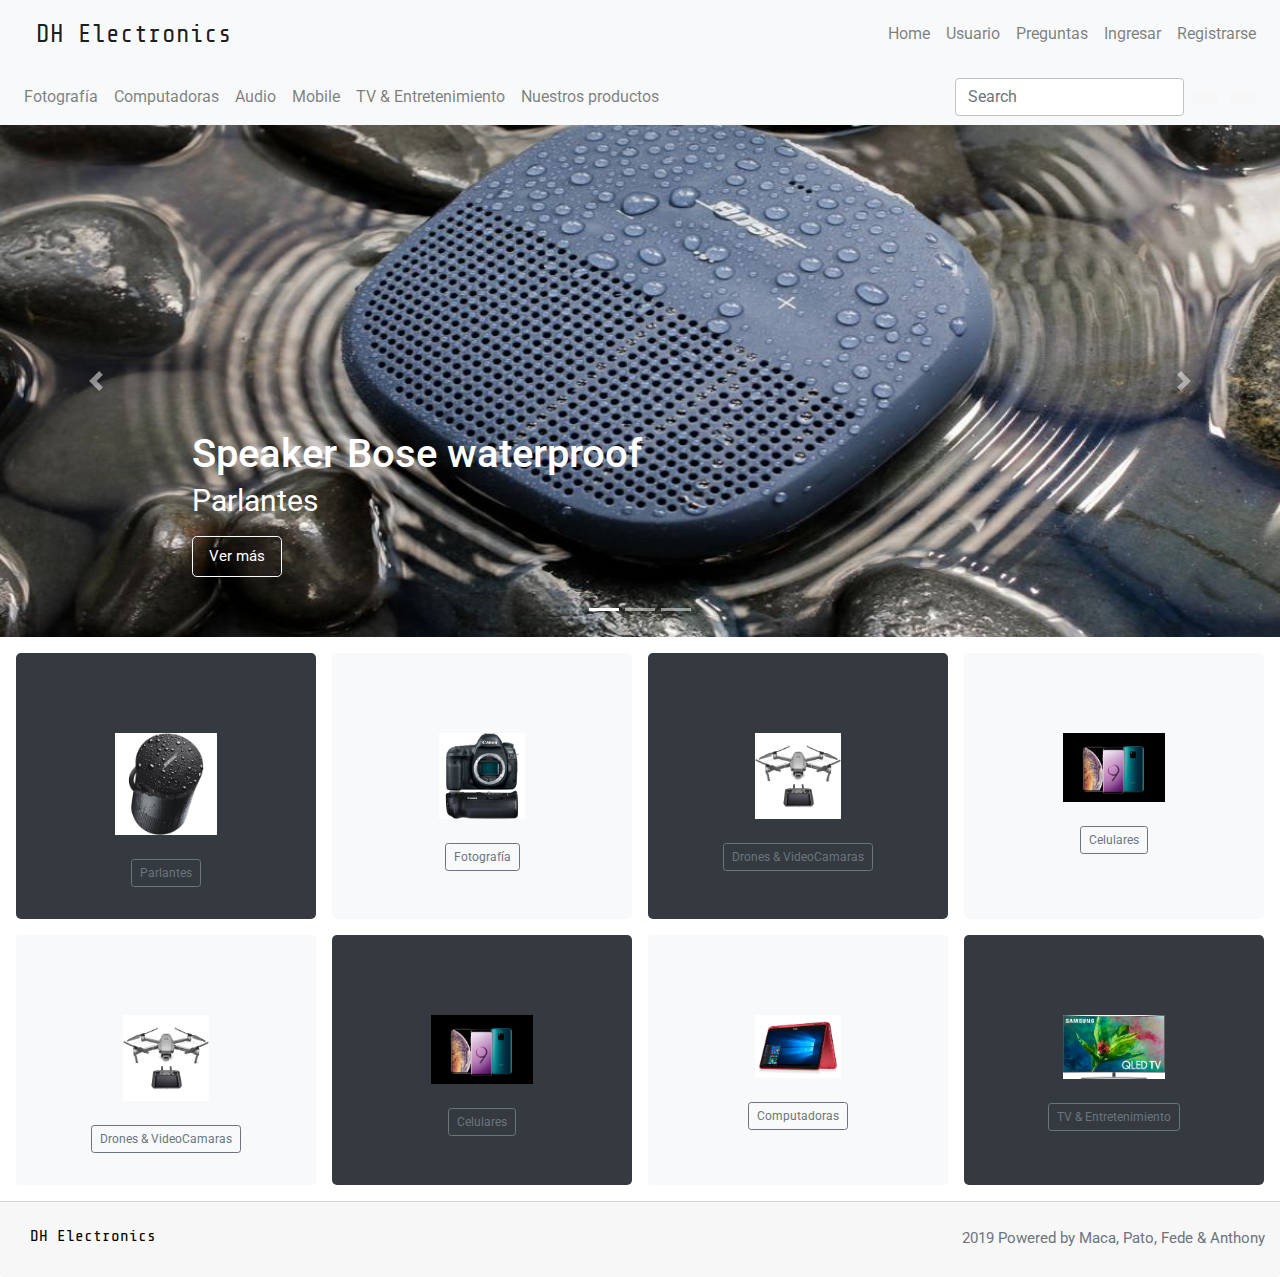
<file: index.html>
<!DOCTYPE html>
<html lang="es">
<head>
  <meta charset="UTF-8">
  <meta name="viewport" content="width=device-width, initial-scale=1.0">

  <link rel="stylesheet" href="CSS/design2.css">
  <!-- FONT AWESOME -->

  <link rel="stylesheet" href="https://use.fontawesome.com/releases/v5.8.2/css/all.css" integrity="sha384-oS3vJWv+0UjzBfQzYUhtDYW+Pj2yciDJxpsK1OYPAYjqT085Qq/1cq5FLXAZQ7Ay" crossorigin="anonymous">

   <!-- bootstrap -->
  <link rel="stylesheet" href="https://stackpath.bootstrapcdn.com/bootstrap/4.3.1/css/bootstrap.min.css" integrity="sha384-ggOyR0iXCbMQv3Xipma34MD+dH/1fQ784/j6cY/iJTQUOhcWr7x9JvoRxT2MZw1T" crossorigin="anonymous">
  <meta http-equiv="X-UA-Compatible" content="ie=edge">

  <title>Bienvenido a DH Electronics</title>


</head>


<body>

  <!--   -------------------HEADER  ------------------ -->
<header>
  <nav class="navbar navbar-expand-lg navbar-light bg-light">
    <a href="index.html"><i class="fab fa-digital-ocean"></i></a>
    <a class="navbar-brand" href="index.html"> DH Electronics </a>

    <button class="navbar-toggler py-0" type="button" data-toggle="collapse" data-target="#navbarNav" aria-controls="navbarNav" aria-expanded="false" aria-label="Toggle navigation">
      <span class="navbar-toggler-icon"></span>
    </button>

    <div class="collapse navbar-collapse" id="navbarNav">
      <ul class="navbar-nav ml-auto text-right">
        <li class="nav-item">
          <a class="nav-link" href="index.html">Home</a>
        </li>
        <li class="nav-item">
          <a class="nav-link" href="user.html">Usuario</a>
        </li>
        <li class="nav-item">
          <a class="nav-link" href="faq.html">Preguntas</a>
        </li>
        <li class="nav-item">
          <a class="nav-link" href="login.html">Ingresar</a>
        </li>
        <li class="nav-item">
          <a class="nav-link" href="register.html" tabindex="-1" aria-disabled="true">Registrarse</a>
        </li>
      </ul>
    </div>
  </nav>

 <!-- Primera Tabla -->
<nav class="navbar navbar2 navbar-expand-lg navbar-light bg-light justify-content-around">

  <button class="navbar-toggler" type="button" data-toggle="collapse" data-target="#navbarSupportedContent" aria-controls="navbarSupportedContent" aria-expanded="false" aria-label="Toggle navigation">
    <span class="navbar-toggler-icon"></span>
  </button>

  <div class="collapse navbar-collapse" id="navbarSupportedContent">
    <ul class="navbar-nav mr-auto align-items-center">
      <li class="nav-item">
        <a class="nav-link" href="#">Fotografía</a>
      </li>
      <li class="nav-item">
        <a class="nav-link" href="#">Computadoras</a>
      </li>
      <li class="nav-item">
        <a class="nav-link" href="#">Audio</a>
      </li>
      <li class="nav-item">
        <a class="nav-link" href="#">Mobile</a>
      </li>
      <li class="nav-item">
        <a class="nav-link" href="#">TV & Entretenimiento</a>
      </li>
      <li class="nav-item">
        <a class="nav-link" href="products.html">Nuestros productos</a>
      </li>

    </ul>

<!-- search button - carrito -->

<form class="form-inline justify-content-center my-2 my-lg-0">
  <input class="form-control mr-sm-2" type="search" placeholder="Search" aria-label="Search">
  <button class="btn btn-primary my-2 my-sm-0 mr-1" type="submit">
    <i class="fas fa-search"></i>
  </button>
    <button class="btn btn-primary my-2 my-sm-0 mx-2 d-sm-inline" type="submit">
    <i class="fas fa-shopping-cart"></i>
    </button>
</form>
  </div>
</nav>
<header>


<main role="main">

  <div id="myCarousel" class="carousel slide" data-ride="carousel">
    <ol class="carousel-indicators">
      <li data-target="#myCarousel" data-slide-to="0" class="active"></li>
      <li data-target="#myCarousel" data-slide-to="1"></li>
      <li data-target="#myCarousel" data-slide-to="2"></li>
    </ol>
    <div class="carousel-inner">
      <div class="carousel-item active">
        <img src="IMG/Boseagua.jpg" class="d-block w-100 h-100" alt="Bose">
        <div class="containerCarousel">
          <div class="carousel-caption text-left">
            <h1>Speaker Bose waterproof</h1>
            <p> Parlantes</p>
            <p><a class="btn btn-lg btn-primary" href="#" role="button">Ver más</a></p>
          </div>
        </div>
      </div>
      <div class="carousel-item">
        <img src="IMG/Boseagua.jpg" class="d-block w-100 h-100" alt="Bose">
        <div class="containerCarousel">
          <div class="carousel-caption text-left">
            <h1>Prueba - 2</h1>
            <p> Parlantes</p>
            <p><a class="btn btn-lg btn-primary" href="#" role="button">Ver más</a></p>
          </div>
        </div>
      </div>
      <div class="carousel-item">
        <img src="IMG/celulares-2019.jpg" class="d-block w-100 h-100" alt="BoseSPeaker">
        <div class="containerCarousel">
          <div class="carousel-caption text-left">
            <h1>Prueba - 3</h1>
            <p> Parlantes</p>
            <p><a class="btn btn-lg btn-primary" href="#" role="button">Ver Galería</a></p>
          </div>
        </div>
      </div>
    </div>
    <a class=" carousel-control carousel-control-prev" href="#myCarousel" role="button" data-slide="prev">
      <span class="carousel-control-prev-icon" aria-hidden="true"></span>
      <span class="sr-only">Anterior</span>
    </a>
    <a class="carousel-control carousel-control-next" href="#myCarousel" role="button" data-slide="next">
      <span class="carousel-control-next-icon" aria-hidden="true"></span>
      <span class="sr-only">Siguiente</span>
    </a>
  </div>


<!-- PRODUCTOS -->

<div id="centerRegionContainer" class="centerRegionContainer ">
<div class="pro d-md-flex flex-md-equal my-md-3 pl-md-3">
  <div class="pro bg-dark mr-md-3 pt-3 px-3 pt-md-5 px-md-5 text-center text-white overflow-hidden">
    <div class="my-3 py-3">
      <img src="IMG/BoseSPeaker.jpeg" class="img-fluid w-50 h-50" alt="imagen">
      <br><br>
      <button type="button" class="btn btn-sm btn-outline-secondary">Parlantes</button>
    </div>
  </div>
  <div class="pro bg-light mr-md-3 pt-3 px-3 pt-md-5 px-md-5 text-center overflow-hidden">
    <div class="pro my-3 p-3 justify-content ">
      <img src="IMG/Fotografia.jpg" class="img-fluid w-50 h-50" alt="fotografia">
      <br><br>
      <button type="button" class="btn btn-sm btn-outline-secondary">Fotografía</button>
    </div>
  </div>
  <div class="pro bg-dark mr-md-3 pt-3 px-3 pt-md-5 px-md-5 text-center overflow-hidden">
    <div class="pro my-3 p-3">
      <img src="IMG/dron.jpg" class="img-fluid w-50 h-50 " alt="dron">
      <br><br>
      <button type="button" class="btn btn-sm btn-outline-secondary">Drones & VideoCamaras</button>
    </div>
  </div>
  <div class="pro bg-light mr-md-3 pt-3 px-3 pt-md-5 px-md-5 text-center text-white overflow-hidden">
    <div class="pro my-3 py-3">
      <img src="IMG/celulares-2019.jpg" class="img-fluid w-50 h-50" alt="celulares">
      <br><br>
      <button type="button" class="btn btn-sm btn-outline-secondary">Celulares</button>
    </div>
  </div>
</div>

<div class="pro d-md-flex flex-md-equal my-md-3 pl-md-3">
  <div class="pro bg-light mr-md-3 pt-3 px-3 pt-md-5 px-md-5 text-center overflow-hidden">
    <div class="pro my-3 p-3">
      <img src="IMG/dron.jpg" class="img-fluid w-50 h-50" alt="dron">
      <br><br>
      <button type="button" class="btn btn-sm btn-outline-secondary">Drones & VideoCamaras</button>
    </div>
  </div>
  <div class="pro bg-dark mr-md-3 pt-3 px-3 pt-md-5 px-md-5 text-white text-center overflow-hidden">
    <div class="pro my-3 py-3">
      <img src="IMG/celulares-2019.jpg" class="img-fluid w-50 h-50" alt="celulares">
      <br><br>
      <button type="button" class="btn btn-sm btn-outline-secondary">Celulares</button>
    </div>
  </div>
  <div class="pro bg-light mr-md-3 pt-3 px-3 pt-md-5 px-md-5 text-center overflow-hidden">
    <div class="pro my-3 p-3">
      <img src="IMG/DellCompu.jpg" class="img-fluid w-50 h-50" alt="compu">
      <br><br>
      <button type="button" class="btn btn-sm btn-outline-secondary">Computadoras</button>
    </div>
  </div>
  <div class="pro bg-dark mr-md-3 pt-3 px-3 pt-md-5 px-md-5 text-center overflow-hidden">
    <div class="pro my-3 py-3">
      <img src="IMG/SamsungTV.jpg" class="img-fluid w-50 h-50" alt="TV">
      <br><br>
      <button type="button" class="btn btn-sm btn-outline-secondary">TV & Entretenimiento</button>
    </div>
  </div>
</div>
</div>
</main>

</body>
<!-- Footer -->

<footer>
  <div class="card-footer text-muted ">
    <div class="row">
      <div class="col">
        <a href="index.html"><i class="fab fa-digital-ocean"></i></a>
        <a class="textDH " href="index.html"> DH Electronics </a>
        <a class="logo" href="https://www.facebook.com"><i class="fab fa-facebook-square "></i></a>
        <a class= "logo" href="https://www.instagram.com"><i class="fab fa-instagram "></i></a>
      </div>
    <div class="columna text-small">
      <p>2019 Powered by Maca, Pato, Fede & Anthony </p>
    </div>
  </div>
</footer>


<!-- jQuery - Popper.js - JavaScript plugins -->

<script src="https://code.jquery.com/jquery-3.3.1.slim.min.js" integrity="sha384-q8i/X+965DzO0rT7abK41JStQIAqVgRVzpbzo5smXKp4YfRvH+8abtTE1Pi6jizo" crossorigin="anonymous"></script>
<script src="https://cdnjs.cloudflare.com/ajax/libs/popper.js/1.14.7/umd/popper.min.js" integrity="sha384-UO2eT0CpHqdSJQ6hJty5KVphtPhzWj9WO1clHTMGa3JDZwrnQq4sF86dIHNDz0W1" crossorigin="anonymous"></script>
<script src="https://stackpath.bootstrapcdn.com/bootstrap/4.3.1/js/bootstrap.min.js" integrity="sha384-JjSmVgyd0p3pXB1rRibZUAYoIIy6OrQ6VrjIEaFf/nJGzIxFDsf4x0xIM+B07jRM" crossorigin="anonymous"></script>





</html>
</file>
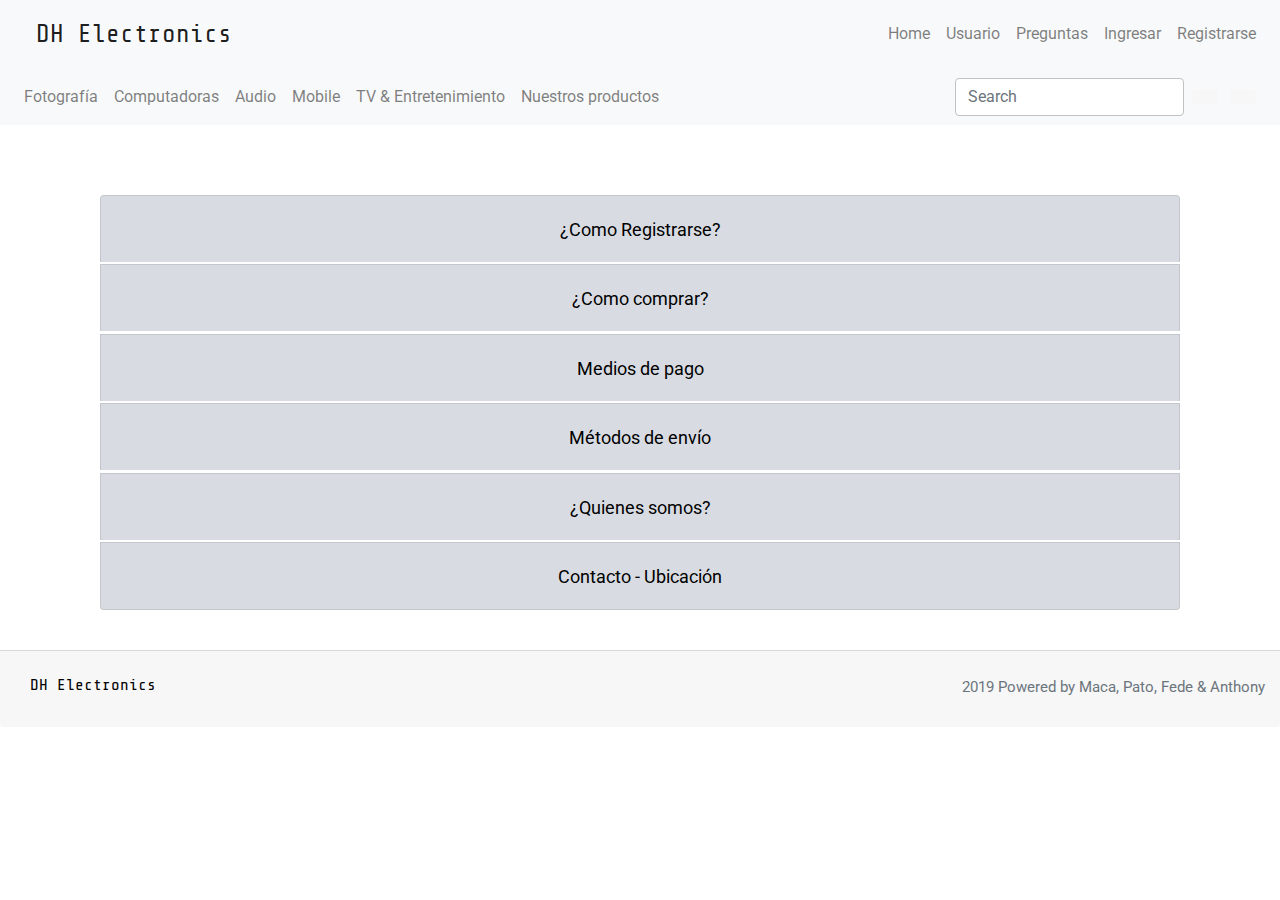
<file: faq.html>
<!DOCTYPE html>
<html lang="es">
<head>
  <meta charset="UTF-8">
  <meta name="viewport" content="width=device-width, initial-scale=1.0">

  <!-- FONT AWESOME -->

  <link rel="stylesheet" href="https://use.fontawesome.com/releases/v5.8.2/css/all.css" integrity="sha384-oS3vJWv+0UjzBfQzYUhtDYW+Pj2yciDJxpsK1OYPAYjqT085Qq/1cq5FLXAZQ7Ay" crossorigin="anonymous">

   <!-- bootstrap -->
  <link rel="stylesheet" href="https://stackpath.bootstrapcdn.com/bootstrap/4.3.1/css/bootstrap.min.css" integrity="sha384-ggOyR0iXCbMQv3Xipma34MD+dH/1fQ784/j6cY/iJTQUOhcWr7x9JvoRxT2MZw1T" crossorigin="anonymous">
  <meta http-equiv="X-UA-Compatible" content="ie=edge">

  <title>DH Electronics - Preguntas frecuentes</title>

  <link rel="stylesheet" href="CSS/design2.css">
</head>


<body>

  <!--   -------------------HEADER  ------------------ -->

  <nav class="navbar navbar-expand-lg navbar-light bg-light">
    <a href="index.html"><i class="fab fa-digital-ocean"></i></a>
    <a class="navbar-brand" href="index.html"> DH Electronics </a>

    <button class="navbar-toggler py-0" type="button" data-toggle="collapse" data-target="#navbarNav" aria-controls="navbarNav" aria-expanded="false" aria-label="Toggle navigation">
      <span class="navbar-toggler-icon"></span>
    </button>

    <div class="collapse navbar-collapse" id="navbarNav">
      <ul class="navbar-nav ml-auto text-right">
        <li class="nav-item">
          <a class="nav-link" href="index.html">Home</a>
        </li>
        <li class="nav-item">
          <a class="nav-link" href="user.html">Usuario</a>
        </li>
        <li class="nav-item">
          <a class="nav-link" href="faq.html">Preguntas</a>
        </li>
        <li class="nav-item">
          <a class="nav-link" href="login.html">Ingresar</a>
        </li>
        <li class="nav-item">
          <a class="nav-link" href="register.html" tabindex="-1" aria-disabled="true">Registrarse</a>
        </li>
      </ul>
    </div>
  </nav>

 <!-- Primera Tabla -->
<nav class="navbar navbar-expand-lg navbar-light bg-light justify-content-around">

  <button class="navbar-toggler" type="button" data-toggle="collapse" data-target="#navbarSupportedContent" aria-controls="navbarSupportedContent" aria-expanded="false" aria-label="Toggle navigation">
    <span class="navbar-toggler-icon"></span>
  </button>

  <div class="collapse navbar-collapse" id="navbarSupportedContent">
    <ul class="navbar-nav mr-auto align-items-center">
      <li class="nav-item">
        <a class="nav-link" href="#">Fotografía</a>
      </li>
      <li class="nav-item">
        <a class="nav-link" href="#">Computadoras</a>
      </li>
      <li class="nav-item">
        <a class="nav-link" href="#">Audio</a>
      </li>
      <li class="nav-item">
        <a class="nav-link" href="#">Mobile</a>
      </li>
      <li class="nav-item">
        <a class="nav-link" href="#">TV & Entretenimiento</a>
      </li>
      <li class="nav-item">
        <a class="nav-link" href="products.html">Nuestros productos</a>
      </li>

    </ul>



<!-- search button - carrito -->

<form class="form-inline justify-content-center my-2 my-lg-0">
  <input class="form-control mr-sm-2" type="search" placeholder="Search" aria-label="Search">
  <button class="btn btn-primary my-2 my-sm-0 mr-1" type="submit">
    <i class="fas fa-search"></i>
  </button>
    <button class="btn btn-primary my-2 my-sm-0 mx-2 d-sm-inline" type="submit">
    <i class="fas fa-shopping-cart"></i>
    </button>
  </a>
</form>
  </div>
</nav>

<!----------- PREGUNTAS FRECUENTES -------->

<div class="accordion" id="accordionExample">
  <div class="card">
    <div class="card-header" id="headingOne">
      <h2 class="mb-0">
        <button class="btn btn-link" type="button" data-toggle="collapse" data-target="#collapseOne" aria-expanded="true" aria-controls="collapseOne">
          ¿Como Registrarse?
        </button>
      </h2>
    </div>

    <div id="collapseOne" class="collapse" aria-labelledby="headingOne" data-parent="#accordionExample">
      <div class="card-body">
        Para registrarte debes ingresar al link de Registrarse y crear una cuenta con tu nombre de usuario y contraseña, validando tus datos a traves de tu cuenta de correo electrónico, Facebook o Google.
      </div>
    </div>
  </div>
  <div class="card">
    <div class="card-header" id="headingTwo">
      <h2 class="mb-0">
        <button class="btn btn-link collapsed" type="button" data-toggle="collapse" data-target="#collapseTwo" aria-expanded="false" aria-controls="collapseTwo">
          ¿Como comprar?
        </button>
      </h2>
    </div>
    <div id="collapseTwo" class="collapse" aria-labelledby="headingTwo" data-parent="#accordionExample">
      <div class="card-body">
        Para comprar debes estar previamente registrado y haber ingresado con tu cuenta como cliente. Luego debes seleccionar el producto que quieras y presionar en el botón "Comprar" o agregarlo al "Carrito" y seguir las instrucciones a continuación.
      </div>
    </div>
  </div>
  <div class="card">
    <div class="card-header" id="headingThree">
      <h2 class="mb-0">
        <button class="btn btn-link collapsed" type="button" data-toggle="collapse" data-target="#collapseThree" aria-expanded="false" aria-controls="collapseThree">
          Medios de pago
        </button>
      </h2>
    </div>
    <div id="collapseThree" class="collapse" aria-labelledby="headingThree" data-parent="#accordionExample">
      <div class="card-body">
        Se puede abonar con tarjetas de crédito o efectivo en nuestro local o con cualquiera de los medios de pago online que se ofrecen en nuestra web. Utilizamos la plataforma de MercadoPago.
      </div>
    </div>
  </div>
  <div class="card">
    <div class="card-header" id="headingFour">
      <h2 class="mb-0">
        <button class="btn btn-link" type="button" data-toggle="collapse" data-target="#collapseFour" aria-expanded="true" aria-controls="collapseFour">
          Métodos de envío
        </button>
      </h2>
    </div>

    <div id="collapseFour" class="collapse" aria-labelledby="headingFour" data-parent="#accordionExample">
      <div class="card-body">
        Ofrecemos Mercado Envíos, podés recibir el producto por correo en todo el país. Calculás el costo de envío desde nuestra web y pagás todo junto por MercadoPago. Luego, podés hacer el seguimiento del envío desde tu compras.
      </div>
    </div>
  </div>
  <div class="card">
    <div class="card-header" id="headingFive">
      <h2 class="mb-0">
        <button class="btn btn-link" type="button" data-toggle="collapse" data-target="#collapseFive" aria-expanded="true" aria-controls="collapseFive">
          ¿Quienes somos?
        </button>
      </h2>
    </div>

    <div id="collapseFive" class="collapse" aria-labelledby="headingFive" data-parent="#accordionExample">
      <div class="card-body">
      Somos una empresa pionera en la venta de artículos tecnológicos en Argentina. Desde nuestros inicios en 1998, somos una compañía que busca dar solución integral a las necesidades tecnológicas de nuestros clientes. Nuestra confianza, los años de experiencia y la calidad de nuestros productos nos avalan.
      </div>
    </div>
  </div>
  <div class="card">
    <div class="card-header" id="headingSix">
      <h2 class="mb-0">
        <button class="btn btn-link" type="button" data-toggle="collapse" data-target="#collapseSix" aria-expanded="true" aria-controls="collapseSix">
          Contacto - Ubicación
        </button>
      </h2>
    </div>

    <div id="collapseSix" class="collapse" aria-labelledby="headingSix" data-parent="#accordionExample">
      <div class="card-body">
        <i class="fas fa-map-marker-alt"></i>  Nuestro local en la Ciudad Autónoma de Buenos Aires se encuentra en el barrio de Constitución, en la calle Lima 1111.
        <br> <br>
        <iframe class="mapa" src="https://www.google.com/maps/embed?pb=!1m18!1m12!1m3!1d3283.3311393278627!2d-58.38386198476982!3d-34.621071280455006!2m3!1f0!2f0!3f0!3m2!1i1024!2i768!4f13.1!3m3!1m2!1s0x95bccb28ea8781cb%3A0x950feb519009506e!2sLima+1111%2C+C1073AAW+CABA!5e0!3m2!1ses-419!2sar!4v1559107903906!5m2!1ses-419!2sar" width="500" height="300" frameborder="0" style="border:50" ></iframe>
        <br><br>
        <i class="fas fa-phone"></i>
        +54 11 5263-7400 - 9:00 a 20:00 hs.
        <br>
      <i class="far fa-envelope"></i>  </i><a href="#">dhelectronics@gmail.com</a>

      </div>
    </div>
  </div>
</div>
</body>

    	<!--   -------------------FOOTER  ------------------ -->

      <footer>
        <div class="card-footer text-muted ">
          <div class="row">
            <div class="col">
              <a href="index.html"><i class="fab fa-digital-ocean"></i></a>
              <a class="textDH " href="index.html"> DH Electronics </a>
              <a class="logo" href="https://www.facebook.com"><i class="fab fa-facebook-square "></i></a>
              <a class= "logo" href="https://www.instagram.com"><i class="fab fa-instagram "></i></a>
            </div>
          <div class="columna text-small">
            <p>2019 Powered by Maca, Pato, Fede & Anthony </p>
          </div>
        </div>
      </footer>



      <!-- JQuery -->
      	<script
        src="https://code.jquery.com/jquery-3.4.1.js"
        integrity="sha256-WpOohJOqMqqyKL9FccASB9O0KwACQJpFTUBLTYOVvVU="
        crossorigin="anonymous"></script>

      <!-- Popper.js -->
        <script src="https://cdnjs.cloudflare.com/ajax/libs/popper.js/1.14.7/umd/popper.min.js" integrity="sha384-UO2eT0CpHqdSJQ6hJty5KVphtPhzWj9WO1clHTMGa3JDZwrnQq4sF86dIHNDz0W1" crossorigin="anonymous"></script>

        <!-- Js -->
        <script src="https://stackpath.bootstrapcdn.com/bootstrap/4.3.1/js/bootstrap.min.js" integrity="sha384-JjSmVgyd0p3pXB1rRibZUAYoIIy6OrQ6VrjIEaFf/nJGzIxFDsf4x0xIM+B07jRM" crossorigin="anonymous"></script>


</html>
</file>
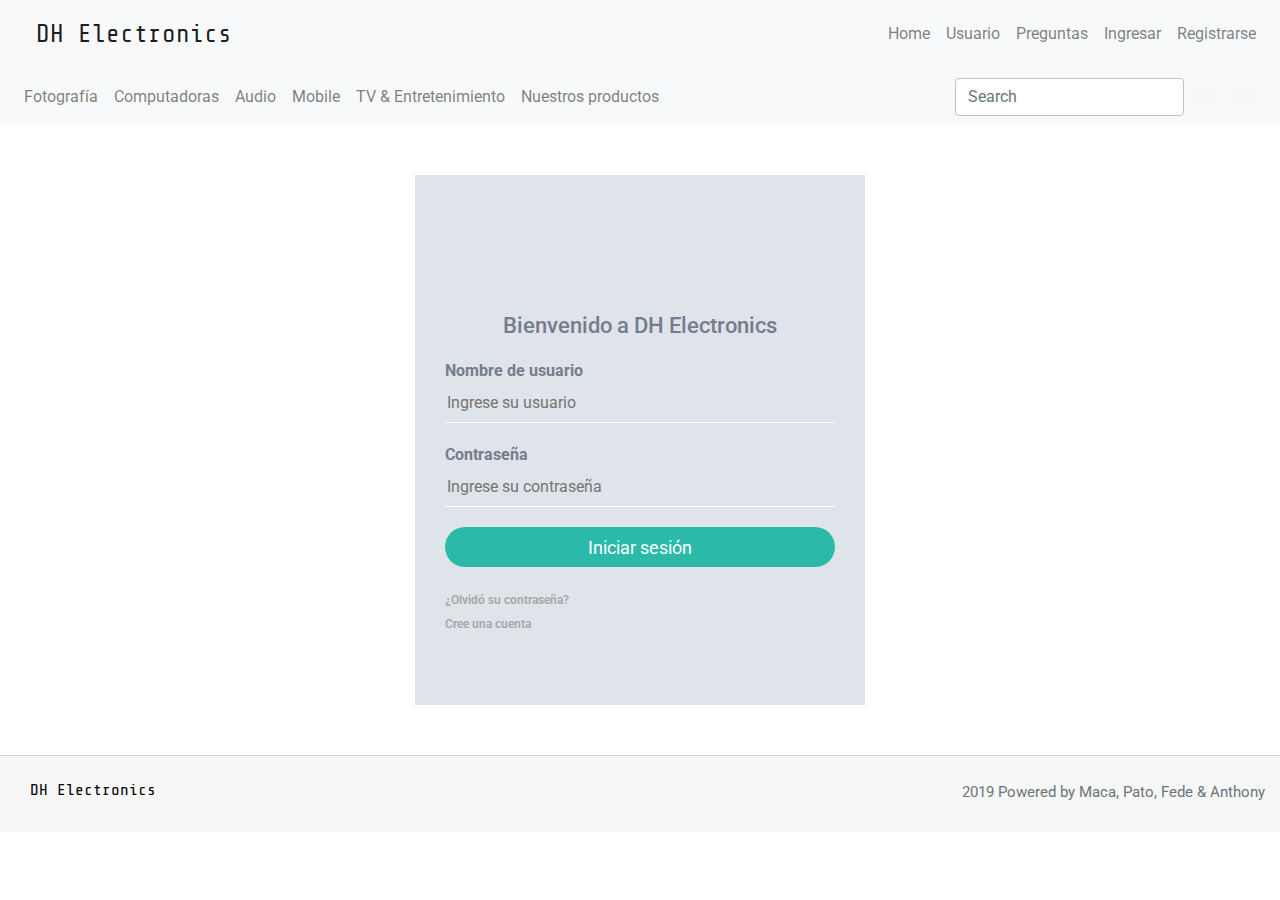
<file: login.html>
<!DOCTYPE html>
<html lang="es">
<head>
  <meta charset="UTF-8">
  <meta name="viewport" content="width=device-width, initial-scale=1.0">

  <!-- FONT AWESOME -->

  <link rel="stylesheet" href="https://use.fontawesome.com/releases/v5.8.2/css/all.css" integrity="sha384-oS3vJWv+0UjzBfQzYUhtDYW+Pj2yciDJxpsK1OYPAYjqT085Qq/1cq5FLXAZQ7Ay" crossorigin="anonymous">

   <!-- conecto a bootstrap -->

  <link rel="stylesheet" href="https://stackpath.bootstrapcdn.com/bootstrap/4.3.1/css/bootstrap.min.css" integrity="sha384-ggOyR0iXCbMQv3Xipma34MD+dH/1fQ784/j6cY/iJTQUOhcWr7x9JvoRxT2MZw1T" crossorigin="anonymous">
  <meta http-equiv="X-UA-Compatible" content="ie=edge">
  <title>DH Electronics - Ingresar</title>
  <link rel="stylesheet" href="CSS/styles2.css">
</head>

<body>

  <!--   -------------------HEADER  ------------------ -->

  <nav class="navbar navbar-expand-lg navbar-light bg-light">
    <a href="index.html"><i class="fab fa-digital-ocean"></i></a>
    <a class="navbar-brand" href="index.html"> DH Electronics </a>

    <button class="navbar-toggler py-0" type="button" data-toggle="collapse" data-target="#navbarNav" aria-controls="navbarNav" aria-expanded="false" aria-label="Toggle navigation">
      <span class="navbar-toggler-icon"></span>
    </button>

    <div class="collapse navbar-collapse" id="navbarNav">
      <ul class="navbar-nav ml-auto text-right">
        <li class="nav-item">
          <a class="nav-link" href="index.html">Home</a>
        </li>
        <li class="nav-item">
          <a class="nav-link" href="user.html">Usuario</a>
        </li>
        <li class="nav-item">
          <a class="nav-link" href="faq.html">Preguntas</a>
        </li>
        <li class="nav-item">
          <a class="nav-link" href="login.html">Ingresar</a>
        </li>
        <li class="nav-item">
          <a class="nav-link" href="register.html" tabindex="-1" aria-disabled="true">Registrarse</a>
        </li>
      </ul>
    </div>
  </nav>

 <!-- Primera Tabla -->
<nav class="navbar navbar-expand-lg navbar-light bg-light justify-content-around">

  <button class="navbar-toggler" type="button" data-toggle="collapse" data-target="#navbarSupportedContent" aria-controls="navbarSupportedContent" aria-expanded="false" aria-label="Toggle navigation">
    <span class="navbar-toggler-icon"></span>
  </button>

  <div class="collapse navbar-collapse" id="navbarSupportedContent">
    <ul class="navbar-nav mr-auto align-items-center">
      <li class="nav-item">
        <a class="nav-link" href="#">Fotografía</a>
      </li>
      <li class="nav-item">
        <a class="nav-link" href="#">Computadoras</a>
      </li>
      <li class="nav-item">
        <a class="nav-link" href="#">Audio</a>
      </li>
      <li class="nav-item">
        <a class="nav-link" href="#">Mobile</a>
      </li>
      <li class="nav-item">
        <a class="nav-link" href="#">TV & Entretenimiento</a>
      </li>
      <li class="nav-item">
        <a class="nav-link" href="products.html">Nuestros productos</a>
      </li>

    </ul>



<!-- search button - carrito -->

<form class="form-inline justify-content-center my-2 my-lg-0">
  <input class="form-control mr-sm-2" type="search" placeholder="Search" aria-label="Search">
  <button class="btn btn-primary my-2 my-sm-0 mr-1" type="submit">
    <i class="fas fa-search"></i>
  </button>
    <button class="btn btn-primary my-2 my-sm-0 mx-2 d-sm-inline" type="submit">
    <i class="fas fa-shopping-cart"></i>
    </button>
  </a>
</form>
  </div>
</nav>

        <div class="login-container">
          <p style="text-align: center;">
            <i class="fab fa-digital-ocean"></i>
          </p>
          <h1>Bienvenido a DH Electronics</h1>
            <form class="" action="index.html" method="POST">

              <!-- USERNAME -->
              <label for="username">Nombre de usuario</label>
              <input id="username" type="text" name="username" placeholder="Ingrese su usuario" required>

              <!-- PASSWORD -->
              <label for="password">Contraseña</label>
              <input id="password" type="password" name="password" placeholder="Ingrese su contraseña" required>

              <button type="submit" name="button">Iniciar sesión</button>

              <a href="#">¿Olvidó su contraseña?</a><br>
              <a href="register.html">Cree una cuenta</a>

            </form>
        </div>
    </body>
<!-- Pongo div de footer -->

<footer>
  <div class="card-footer text-muted ">
    <div class="row">
      <div class="col">
        <a href="index.html"><i class="fab fa-digital-ocean"></i></a>
        <a class="textDH " href="index.html"> DH Electronics </a>
        <a class="logo" href="https://www.facebook.com"><i class="fab fa-facebook-square "></i></a>
        <a class= "logo" href="https://www.instagram.com"><i class="fab fa-instagram "></i></a>
      </div>
    <div class="columna text-small">
      <p>2019 Powered by Maca, Pato, Fede & Anthony </p>
    </div>
  </div>
</footer>

 <!-- JAVA de bootstrap  -->
  <script src="https://code.jquery.com/jquery-3.3.1.slim.min.js" integrity="sha384-q8i/X+965DzO0rT7abK41JStQIAqVgRVzpbzo5smXKp4YfRvH+8abtTE1Pi6jizo" crossorigin="anonymous"></script>
  <script src="https://cdnjs.cloudflare.com/ajax/libs/popper.js/1.14.7/umd/popper.min.js" integrity="sha384-UO2eT0CpHqdSJQ6hJty5KVphtPhzWj9WO1clHTMGa3JDZwrnQq4sF86dIHNDz0W1" crossorigin="anonymous"></script>
  <script src="https://stackpath.bootstrapcdn.com/bootstrap/4.3.1/js/bootstrap.min.js" integrity="sha384-JjSmVgyd0p3pXB1rRibZUAYoIIy6OrQ6VrjIEaFf/nJGzIxFDsf4x0xIM+B07jRM" crossorigin="anonymous"></script>

</html>
</file>
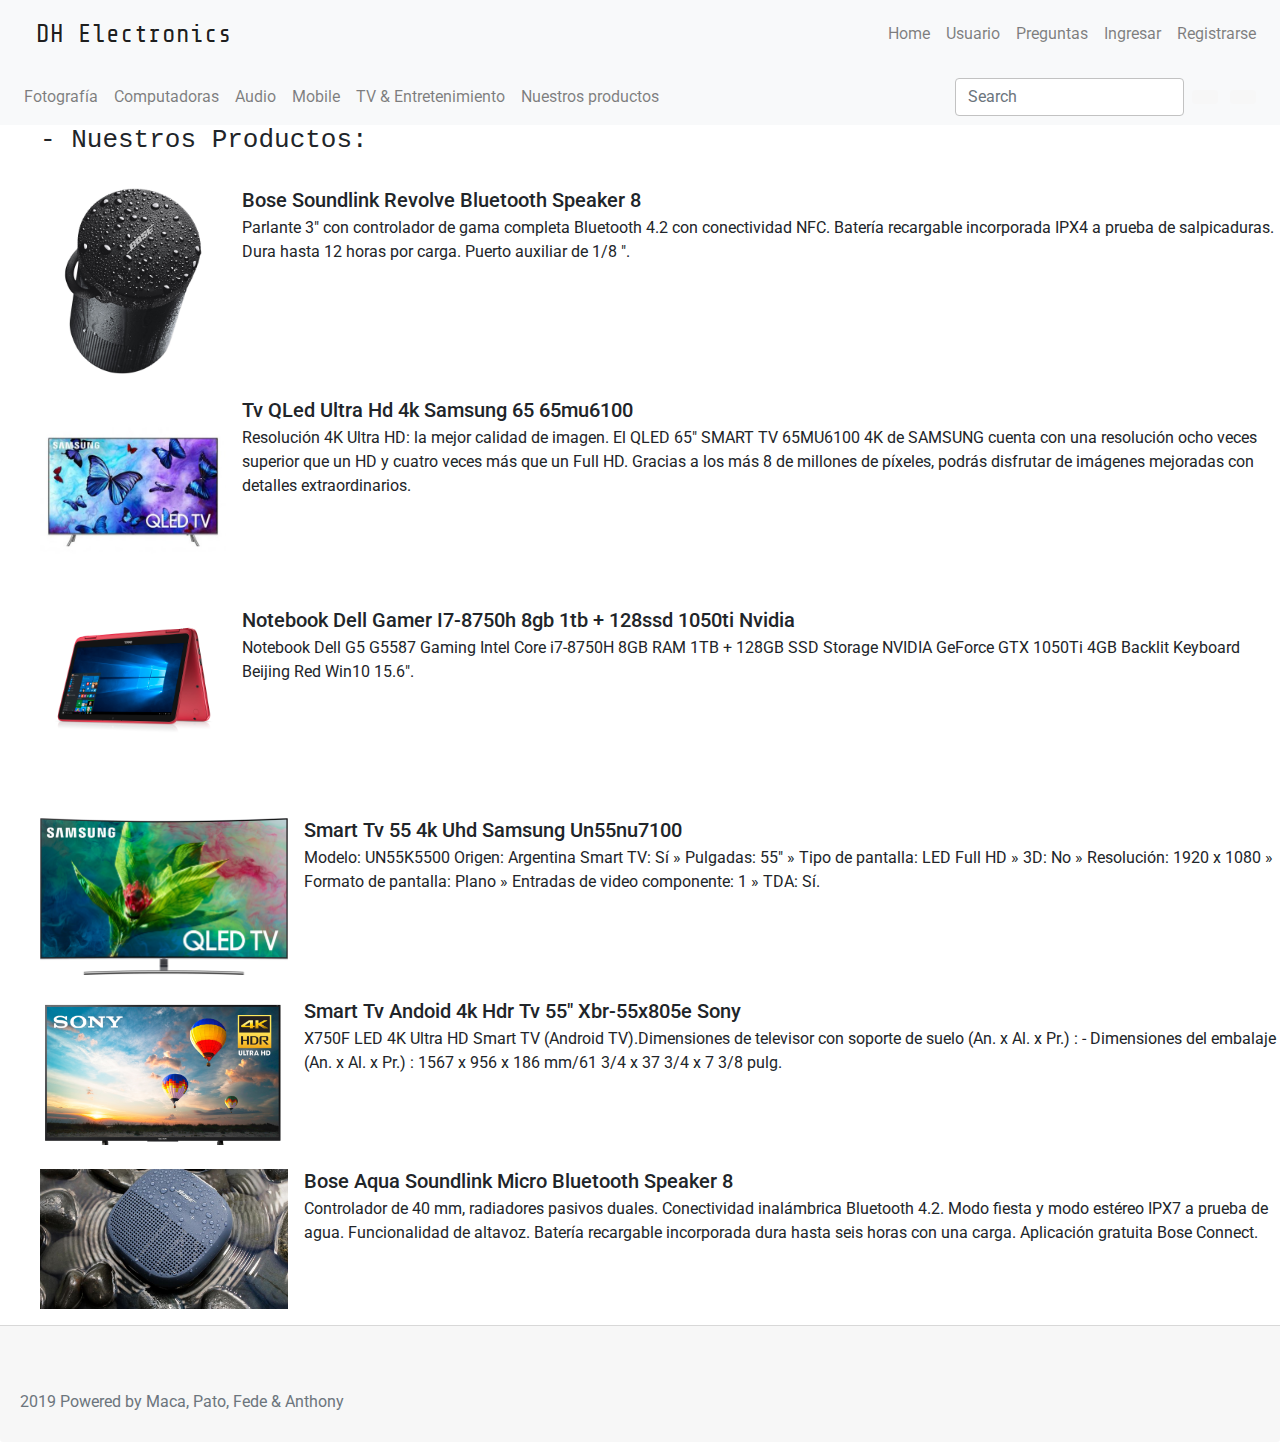
<file: products.html>
<!DOCTYPE html>
<html lang="es">
<head>
  <meta charset="UTF-8">
  <meta name="viewport" content="width=device-width, initial-scale=1.0">

  <!-- FONT AWESOME -->

  <link rel="stylesheet" href="https://use.fontawesome.com/releases/v5.8.2/css/all.css" integrity="sha384-oS3vJWv+0UjzBfQzYUhtDYW+Pj2yciDJxpsK1OYPAYjqT085Qq/1cq5FLXAZQ7Ay" crossorigin="anonymous">

   <!-- bootstrap -->
  <link rel="stylesheet" href="https://stackpath.bootstrapcdn.com/bootstrap/4.3.1/css/bootstrap.min.css" integrity="sha384-ggOyR0iXCbMQv3Xipma34MD+dH/1fQ784/j6cY/iJTQUOhcWr7x9JvoRxT2MZw1T" crossorigin="anonymous">
  <meta http-equiv="X-UA-Compatible" content="ie=edge">

  <title>DH Electronics - Productos</title>

  <link rel="stylesheet" href="CSS/design2.css">
</head>


<body>

  <!--   -------------------HEADER  ------------------ -->

  <nav class="navbar navbar-expand-lg navbar-light bg-light">
    <a href="index.html"><i class="fab fa-digital-ocean"></i></a>
    <a class="navbar-brand" href="index.html"> DH Electronics </a>

    <button class="navbar-toggler py-0" type="button" data-toggle="collapse" data-target="#navbarNav" aria-controls="navbarNav" aria-expanded="false" aria-label="Toggle navigation">
      <span class="navbar-toggler-icon"></span>
    </button>

    <div class="collapse navbar-collapse" id="navbarNav">
      <ul class="navbar-nav ml-auto text-right">
        <li class="nav-item">
          <a class="nav-link" href="index.html">Home</a>
        </li>
        <li class="nav-item">
          <a class="nav-link" href="user.html">Usuario</a>
        </li>
        <li class="nav-item">
          <a class="nav-link" href="faq.html">Preguntas</a>
        </li>
        <li class="nav-item">
          <a class="nav-link" href="login.html">Ingresar</a>
        </li>
        <li class="nav-item">
          <a class="nav-link" href="register.html" tabindex="-1" aria-disabled="true">Registrarse</a>
        </li>
      </ul>
    </div>
  </nav>

 <!-- Primera Tabla -->
<nav class="navbar navbar-expand-lg navbar-light bg-light justify-content-around">

  <button class="navbar-toggler" type="button" data-toggle="collapse" data-target="#navbarSupportedContent" aria-controls="navbarSupportedContent" aria-expanded="false" aria-label="Toggle navigation">
    <span class="navbar-toggler-icon"></span>
  </button>

  <div class="collapse navbar-collapse" id="navbarSupportedContent">
    <ul class="navbar-nav mr-auto align-items-center">
      <li class="nav-item">
        <a class="nav-link" href="#">Fotografía</a>
      </li>
      <li class="nav-item">
        <a class="nav-link" href="#">Computadoras</a>
      </li>
      <li class="nav-item">
        <a class="nav-link" href="#">Audio</a>
      </li>
      <li class="nav-item">
        <a class="nav-link" href="#">Mobile</a>
      </li>
      <li class="nav-item">
        <a class="nav-link" href="#">TV & Entretenimiento</a>
      </li>
      <li class="nav-item">
        <a class="nav-link" href="products.html">Nuestros productos</a>
      </li>

    </ul>



<!-- search button - carrito -->

<form class="form-inline justify-content-center my-2 my-lg-0">
  <input class="form-control mr-sm-2" type="search" placeholder="Search" aria-label="Search">
  <button class="btn btn-primary my-2 my-sm-0 mr-1" type="submit">
    <i class="fas fa-search"></i>
  </button>
    <button class="btn btn-primary my-2 my-sm-0 mx-2 d-sm-inline" type="submit">
    <i class="fas fa-shopping-cart"></i>
    </button>
  </a>
</form>
  </div>
</nav>
      <!----------- LISTADO DE PRODUCTOS -------->

      <ul class="productList">
        <h1 style="font-size: xx-large; font-family: monospace;"> - Nuestros Productos:</h1><br>
        <li class="media">
          <img src="IMG\BoseSPeaker.jpeg" class="mr-3" alt="..."style=width:15%>
          <div class="media-body">
            <h5 class="mt-0 mb-1">Bose Soundlink Revolve Bluetooth Speaker 8</h5>
            Parlante 3" con controlador de gama completa Bluetooth 4.2 con conectividad NFC. Batería recargable incorporada IPX4 a prueba de salpicaduras. Dura hasta 12 horas por carga. Puerto auxiliar de 1/8 ".
          </div>
        </li>
        <li class="media my-4">
          <img src="IMG\Samsung-4K-UltraHD.jpeg" class="mr-3" alt="..."style=width:15%>
          <div class="media-body">
            <h5 class="mt-0 mb-1">Tv QLed Ultra Hd 4k Samsung 65 65mu6100 </h5>
            Resolución 4K Ultra HD: la mejor calidad de imagen. El QLED 65" SMART TV 65MU6100 4K de SAMSUNG cuenta con una resolución ocho veces superior que un HD y cuatro veces más que un Full HD. Gracias a los más 8 de millones de píxeles, podrás disfrutar de imágenes mejoradas con detalles extraordinarios.
          </div>
        </li>
        <li class="media">
          <img src="IMG\DellCompu.jpeg" class="mr-3" alt="..."style=width:15%>
          <div class="media-body">
            <h5 class="mt-0 mb-1">Notebook Dell Gamer I7-8750h 8gb 1tb + 128ssd 1050ti Nvidia</h5>
            Notebook Dell G5 G5587 Gaming Intel Core i7-8750H 8GB RAM 1TB + 128GB SSD Storage NVIDIA GeForce GTX 1050Ti 4GB Backlit Keyboard Beijing Red Win10 15.6".
          </div>
        </li> <br>
        <li class="media">
          <img src="IMG\SamsungTV.jpg" class="mr-3" alt="..."style=width:20%>
          <div class="media-body">
            <h5 class="mt-0 mb-1">Smart Tv 55 4k Uhd Samsung Un55nu7100</h5>
            Modelo: UN55K5500 Origen: Argentina Smart TV: Sí » Pulgadas: 55" » Tipo de pantalla: LED Full HD » 3D: No » Resolución: 1920 x 1080 » Formato de pantalla: Plano » Entradas de video componente: 1 » TDA: Sí.
          </div>
        </li>
        <li class="media my-4">
          <img src="IMG\SonyTV.jpeg" class="mr-3" alt="..."style=width:20%>
          <div class="media-body">
            <h5 class="mt-0 mb-1">Smart Tv Andoid 4k Hdr Tv 55" Xbr-55x805e Sony</h5>
            X750F LED 4K Ultra HD Smart TV (Android TV).Dimensiones de televisor con soporte de suelo (An. x Al. x Pr.) : - Dimensiones del embalaje (An. x Al. x Pr.) : 1567 x 956 x 186 mm/61 3/4 x 37 3/4 x 7 3/8 pulg.
          </div>
        </li>
        <li class="media">
          <img src="IMG\Boseagua.jpg" class="mr-3" alt="..."style=width:20%>
          <div class="media-body">
            <h5 class="mt-0 mb-1">Bose Aqua Soundlink Micro Bluetooth Speaker 8</h5>
            Controlador de 40 mm, radiadores pasivos duales. Conectividad inalámbrica Bluetooth 4.2. Modo fiesta y modo estéreo IPX7 a prueba de agua. Funcionalidad de altavoz. Batería recargable incorporada dura hasta seis horas con una carga. Aplicación gratuita Bose Connect.
          </div>
        </li>
      </ul>
</body>


    	<!--   -------------------FOOTER  ------------------ -->
      <footer>
        <div class="card-footer text-muted">
        <a href="index.html"><i class="fab fa-digital-ocean"></i></a>
        <a href="https://www.facebook.com"><i class="fab fa-facebook-square"></i></a>
        <a href="https://www.instagram.com"><i class="fab fa-instagram"></i></a>
        <br>
        <p>2019 Powered by Maca, Pato, Fede & Anthony </p>
      </footer>



      <!-- JQuery -->
      	<script
        src="https://code.jquery.com/jquery-3.4.1.js"
        integrity="sha256-WpOohJOqMqqyKL9FccASB9O0KwACQJpFTUBLTYOVvVU="
        crossorigin="anonymous"></script>

      <!-- Popper.js -->
        <script src="https://cdnjs.cloudflare.com/ajax/libs/popper.js/1.14.7/umd/popper.min.js" integrity="sha384-UO2eT0CpHqdSJQ6hJty5KVphtPhzWj9WO1clHTMGa3JDZwrnQq4sF86dIHNDz0W1" crossorigin="anonymous"></script>

        <!-- Js -->
        <script src="https://stackpath.bootstrapcdn.com/bootstrap/4.3.1/js/bootstrap.min.js" integrity="sha384-JjSmVgyd0p3pXB1rRibZUAYoIIy6OrQ6VrjIEaFf/nJGzIxFDsf4x0xIM+B07jRM" crossorigin="anonymous"></script>


</html>
</file>
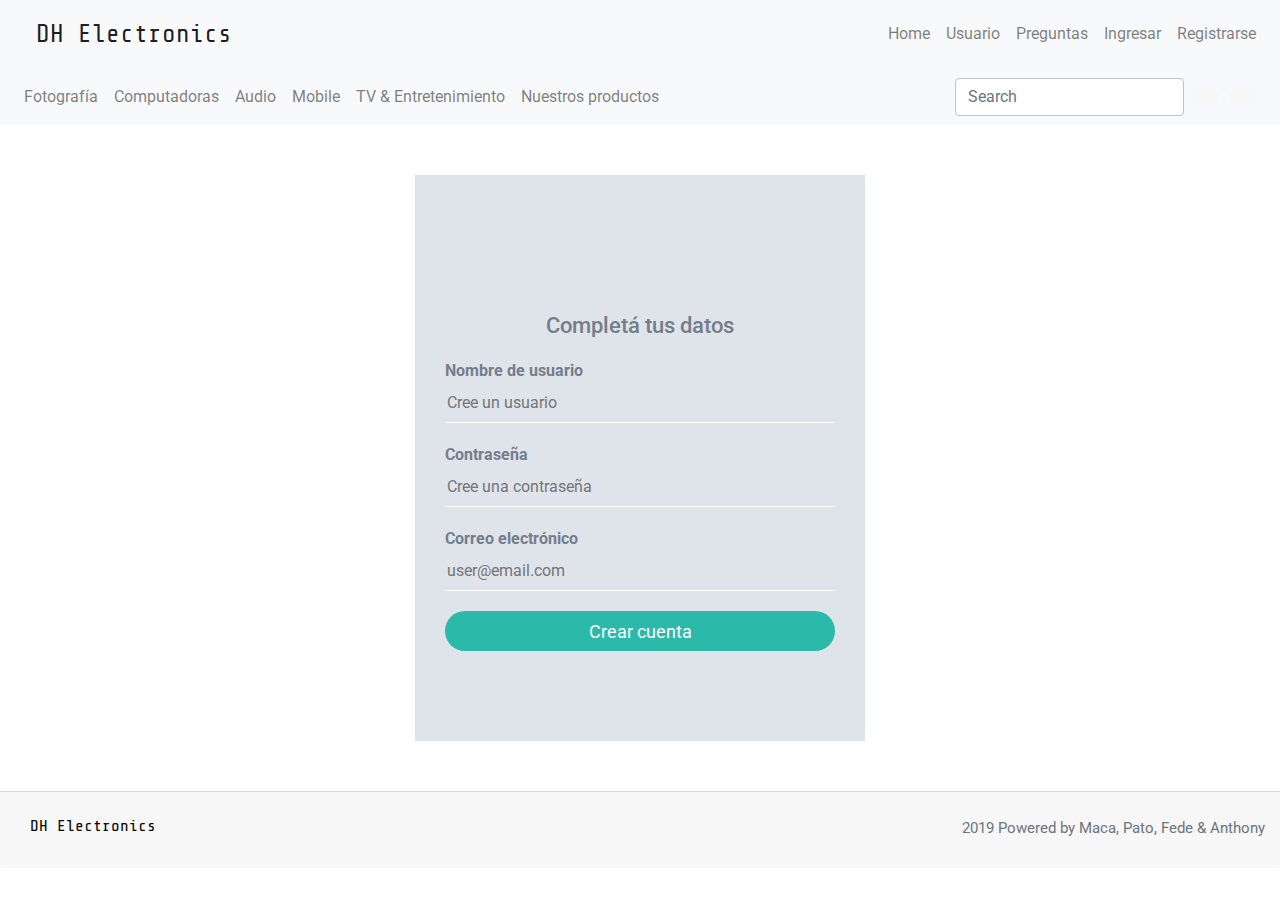
<file: register.html>
<!DOCTYPE html>
<html lang="es">
<head>
  <meta charset="UTF-8">
  <meta name="viewport" content="width=device-width, initial-scale=1.0">

  <!-- FONT AWESOME -->

  <link rel="stylesheet" href="https://use.fontawesome.com/releases/v5.8.2/css/all.css" integrity="sha384-oS3vJWv+0UjzBfQzYUhtDYW+Pj2yciDJxpsK1OYPAYjqT085Qq/1cq5FLXAZQ7Ay" crossorigin="anonymous">
   <!-- conecto a bootstrap -->
  <link rel="stylesheet" href="https://stackpath.bootstrapcdn.com/bootstrap/4.3.1/css/bootstrap.min.css" integrity="sha384-ggOyR0iXCbMQv3Xipma34MD+dH/1fQ784/j6cY/iJTQUOhcWr7x9JvoRxT2MZw1T" crossorigin="anonymous">
  <meta http-equiv="X-UA-Compatible" content="ie=edge">
  <title>DH Electronics - Registro</title>
  <link rel="stylesheet" href="CSS/styles.css">
</head>
<body>

  <!--   -------------------HEADER  ------------------ -->

  <nav class="navbar navbar-expand-lg navbar-light bg-light">
    <a href="index.html"><i class="fab fa-digital-ocean"></i></a>
    <a class="navbar-brand" href="index.html"> DH Electronics </a>

    <button class="navbar-toggler py-0" type="button" data-toggle="collapse" data-target="#navbarNav" aria-controls="navbarNav" aria-expanded="false" aria-label="Toggle navigation">
      <span class="navbar-toggler-icon"></span>
    </button>

    <div class="collapse navbar-collapse" id="navbarNav">
      <ul class="navbar-nav ml-auto text-right">
        <li class="nav-item">
          <a class="nav-link" href="index.html">Home</a>
        </li>
        <li class="nav-item">
          <a class="nav-link" href="user.html">Usuario</a>
        </li>
        <li class="nav-item">
          <a class="nav-link" href="faq.html">Preguntas</a>
        </li>
        <li class="nav-item">
          <a class="nav-link" href="login.html">Ingresar</a>
        </li>
        <li class="nav-item">
          <a class="nav-link" href="register.html" tabindex="-1" aria-disabled="true">Registrarse</a>
        </li>
      </ul>
    </div>
  </nav>

 <!-- Primera Tabla -->
<nav class="navbar navbar-expand-lg navbar-light bg-light justify-content-around">

  <button class="navbar-toggler" type="button" data-toggle="collapse" data-target="#navbarSupportedContent" aria-controls="navbarSupportedContent" aria-expanded="false" aria-label="Toggle navigation">
    <span class="navbar-toggler-icon"></span>
  </button>

  <div class="collapse navbar-collapse" id="navbarSupportedContent">
    <ul class="navbar-nav mr-auto align-items-center">
      <li class="nav-item">
        <a class="nav-link" href="#">Fotografía</a>
      </li>
      <li class="nav-item">
        <a class="nav-link" href="#">Computadoras</a>
      </li>
      <li class="nav-item">
        <a class="nav-link" href="#">Audio</a>
      </li>
      <li class="nav-item">
        <a class="nav-link" href="#">Mobile</a>
      </li>
      <li class="nav-item">
        <a class="nav-link" href="#">TV & Entretenimiento</a>
      </li>
      <li class="nav-item">
        <a class="nav-link" href="products.html">Nuestros productos</a>
      </li>

    </ul>



<!-- search button - carrito -->

<form class="form-inline justify-content-center my-2 my-lg-0">
  <input class="form-control mr-sm-2" type="search" placeholder="Search" aria-label="Search">
  <button class="btn btn-primary my-2 my-sm-0 mr-1" type="submit">
    <i class="fas fa-search"></i>
  </button>
    <button class="btn btn-primary my-2 my-sm-0 mx-2 d-sm-inline" type="submit">
    <i class="fas fa-shopping-cart"></i>
    </button>
  </a>
</form>
  </div>
</nav>

        <div class="register-container">
            <p style="text-align: center;">
            <i class="fab fa-digital-ocean"></i>
          </p>
            <h1>Completá tus datos</h1>
            <form class="" action="login.html" method="POST">

                    <!-- USERNAME -->
                <label for="username">Nombre de usuario</label>
                <input id="username" type="text" name="username" placeholder="Cree un usuario" required>

                    <!-- PASSWORD -->
                <label for="password">Contraseña</label>
                <input id="password" type="password" name="password" placeholder="Cree una contraseña" required>

                    <!-- EMAIL -->
                <label for="email">Correo electrónico</label>
                <input id="email" type="email" name="email" placeholder="user@email.com" required>

                <button type="submit" name="button">Crear cuenta</button>

            </form>

        </div>
</body>
 <!-- JAVA de bootstrap  -->
  <script src="https://code.jquery.com/jquery-3.3.1.slim.min.js" integrity="sha384-q8i/X+965DzO0rT7abK41JStQIAqVgRVzpbzo5smXKp4YfRvH+8abtTE1Pi6jizo" crossorigin="anonymous"></script>
  <script src="https://cdnjs.cloudflare.com/ajax/libs/popper.js/1.14.7/umd/popper.min.js" integrity="sha384-UO2eT0CpHqdSJQ6hJty5KVphtPhzWj9WO1clHTMGa3JDZwrnQq4sF86dIHNDz0W1" crossorigin="anonymous"></script>
  <script src="https://stackpath.bootstrapcdn.com/bootstrap/4.3.1/js/bootstrap.min.js" integrity="sha384-JjSmVgyd0p3pXB1rRibZUAYoIIy6OrQ6VrjIEaFf/nJGzIxFDsf4x0xIM+B07jRM" crossorigin="anonymous"></script>

    <!-- Pongo div de footer -->

    <footer>
      <div class="card-footer text-muted ">
        <div class="row">
          <div class="col">
            <a href="index.html"><i class="fab fa-digital-ocean"></i></a>
            <a class="textDH " href="index.html"> DH Electronics </a>
            <a class="logo" href="https://www.facebook.com"><i class="fab fa-facebook-square "></i></a>
            <a class= "logo" href="https://www.instagram.com"><i class="fab fa-instagram "></i></a>
          </div>
        <div class="columna text-small">
          <p>2019 Powered by Maca, Pato, Fede & Anthony </p>
        </div>
      </div>
    </footer>



</html>
</file>
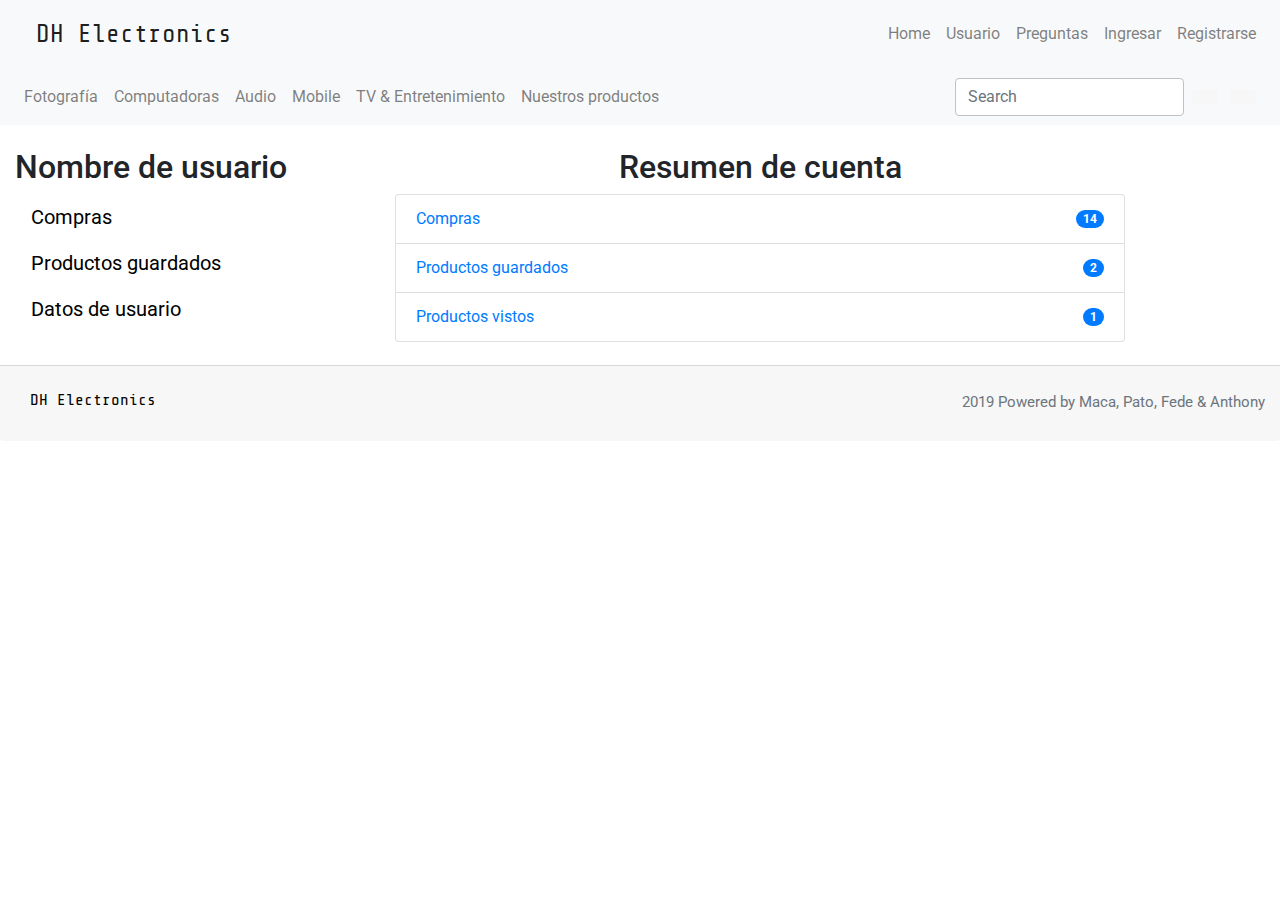
<file: user.html>
<!DOCTYPE html>
<html lang="es">
<head>
  <meta charset="UTF-8">
  <meta name="viewport" content="width=device-width, initial-scale=1.0">

  <!-- FONT AWESOME -->

  <link rel="stylesheet" href="https://use.fontawesome.com/releases/v5.8.2/css/all.css" integrity="sha384-oS3vJWv+0UjzBfQzYUhtDYW+Pj2yciDJxpsK1OYPAYjqT085Qq/1cq5FLXAZQ7Ay" crossorigin="anonymous">

   <!-- bootstrap -->
  <link rel="stylesheet" href="https://stackpath.bootstrapcdn.com/bootstrap/4.3.1/css/bootstrap.min.css" integrity="sha384-ggOyR0iXCbMQv3Xipma34MD+dH/1fQ784/j6cY/iJTQUOhcWr7x9JvoRxT2MZw1T" crossorigin="anonymous">
  <meta http-equiv="X-UA-Compatible" content="ie=edge">

  <title>DH Electronics - Perfil</title>

  <link rel="stylesheet" href="CSS/design2.css">
</head>


<body>
<div id="container">
  <!--   -------------------HEADER  ------------------ -->

  <nav class="navbar navbar-expand-lg navbar-light bg-light">
    <a href="index.html"><i class="fab fa-digital-ocean"></i></a>
    <a class="navbar-brand" href="index.html"> DH Electronics </a>

    <button class="navbar-toggler py-0" type="button" data-toggle="collapse" data-target="#navbarNav" aria-controls="navbarNav" aria-expanded="false" aria-label="Toggle navigation">
      <span class="navbar-toggler-icon"></span>
    </button>

    <div class="collapse navbar-collapse" id="navbarNav">
      <ul class="navbar-nav ml-auto text-right">
        <li class="nav-item">
          <a class="nav-link" href="index.html">Home</a>
        </li>
        <li class="nav-item">
          <a class="nav-link" href="user.html">Usuario</a>
        </li>
        <li class="nav-item">
          <a class="nav-link" href="faq.html">Preguntas</a>
        </li>
        <li class="nav-item">
          <a class="nav-link" href="login.html">Ingresar</a>
        </li>
        <li class="nav-item">
          <a class="nav-link" href="register.html" tabindex="-1" aria-disabled="true">Registrarse</a>
        </li>
      </ul>
    </div>
  </nav>

 <!-- Primera Tabla -->
<nav class="navbar navbar-expand-lg navbar-light bg-light justify-content-around">

  <button class="navbar-toggler" type="button" data-toggle="collapse" data-target="#navbarSupportedContent" aria-controls="navbarSupportedContent" aria-expanded="false" aria-label="Toggle navigation">
    <span class="navbar-toggler-icon"></span>
  </button>

  <div class="collapse navbar-collapse" id="navbarSupportedContent">
    <ul class="navbar-nav mr-auto align-items-center">
      <li class="nav-item">
        <a class="nav-link" href="#">Fotografía</a>
      </li>
      <li class="nav-item">
        <a class="nav-link" href="#">Computadoras</a>
      </li>
      <li class="nav-item">
        <a class="nav-link" href="#">Audio</a>
      </li>
      <li class="nav-item">
        <a class="nav-link" href="#">Mobile</a>
      </li>
      <li class="nav-item">
        <a class="nav-link" href="#">TV & Entretenimiento</a>
      </li>
      <li class="nav-item">
        <a class="nav-link" href="products.html">Nuestros productos</a>
      </li>

    </ul>



<!-- search button - carrito -->

<form class="form-inline justify-content-center my-2 my-lg-0">
  <input class="form-control mr-sm-2" type="search" placeholder="Search" aria-label="Search">
  <button class="btn btn-primary my-2 my-sm-0 mr-1" type="submit">
    <i class="fas fa-search"></i>
  </button>
    <button class="btn btn-primary my-2 my-sm-0 mx-2 d-sm-inline" type="submit">
    <i class="fas fa-shopping-cart"></i>
    </button>
  </a>
</form>
  </div>
</nav>

		<!--   ------------------BODY ------------------ -->

<div class="container">
	<div class="row">
		<div class="col-md-4 my-2">
		<p class="h2 text-center text-md-left">Nombre de usuario</p>
			<ul class="nav flex-column text-center text-md-left">
			  	<li class="nav-item">
			    	<a class="nav-link" href="#">Compras</a>
			  	</li>
				<li class="nav-item">
				    <a class="nav-link" href="#">Productos guardados</a>
				</li>
				<li class="nav-item">
				    <a class="nav-link" href="#">Datos de usuario</a>
				</li>

			</ul>
		</div>



		<div class="col my-2">
			<p class="h2 text-center"> Resumen de cuenta </p>
				<ul class="list-group">
				  <li class="list-group-item d-flex justify-content-between align-items-center">
				   <a href="">Compras</a>
				    <span class="badge badge-primary badge-pill">14</span>
				  </li>
				  <li class="list-group-item d-flex justify-content-between align-items-center">
				    <a href="">Productos guardados</a>
				    <span class="badge badge-primary badge-pill">2</span>
				  </li>
				  <li class="list-group-item d-flex justify-content-between align-items-center">
				    <a href="">Productos vistos</a>
				    <span class="badge badge-primary badge-pill">1</span>
				  </li>
				</ul>
		</div>



	</div>
</div>
</body>

	<!--   -------------------FOOTER  ------------------ -->
  <footer>
    <div class="card-footer text-muted ">
      <div class="row">
        <div class="col">
          <a href="index.html"><i class="fab fa-digital-ocean"></i></a>
          <a class="textDH " href="index.html"> DH Electronics </a>
          <a class="logo" href="https://www.facebook.com"><i class="fab fa-facebook-square "></i></a>
          <a class= "logo" href="https://www.instagram.com"><i class="fab fa-instagram "></i></a>
        </div>
      <div class="columna text-small">
        <p>2019 Powered by Maca, Pato, Fede & Anthony </p>
      </div>
    </div>
  </footer>
<!-- JQuery -->
	<script
  src="https://code.jquery.com/jquery-3.4.1.js"
  integrity="sha256-WpOohJOqMqqyKL9FccASB9O0KwACQJpFTUBLTYOVvVU="
  crossorigin="anonymous"></script>

<!-- Popper.js -->
  <script src="https://cdnjs.cloudflare.com/ajax/libs/popper.js/1.14.7/umd/popper.min.js" integrity="sha384-UO2eT0CpHqdSJQ6hJty5KVphtPhzWj9WO1clHTMGa3JDZwrnQq4sF86dIHNDz0W1" crossorigin="anonymous"></script>

  <!-- Js -->
  <script src="https://stackpath.bootstrapcdn.com/bootstrap/4.3.1/js/bootstrap.min.js" integrity="sha384-JjSmVgyd0p3pXB1rRibZUAYoIIy6OrQ6VrjIEaFf/nJGzIxFDsf4x0xIM+B07jRM" crossorigin="anonymous"></script>


</html>
</file>
<file: CSS/design2.css>
@import url('https://fonts.googleapis.com/css?family=Roboto|Share+Tech+Mono&display=swap');

* {
  box-sizing: border-box;
	font-family: 'Roboto', sans-serif;
}

.nav {
	font-size: 20px;
}

.fa-digital-ocean {
	color: #26bbae;
	font-size: 35px;
	margin: 5px;
}
.navbar-light .navbar-brand  {
  font-size: 25px;
	font-family: 'Share Tech Mono', monospace;
	margin: 0 10px 0 10px;
}

.navbar-light .btn-primary {
	background-color: #f7f7f7;
  color: #26bbae;
	 border-color: #f7f7f7;
	 font-size: 20px;

}
.navbar-light .form-control  {
  border-color: #c2c2c2;
}

.container {
	margin: 15px 0;
}
.container .row .nav-link {
  color: black;
}

.card-footer .row .col .textDH {
  font-family: 'Share Tech Mono', monospace;
  color:black;
  /* align-self: auto; */
}
.card-footer .row .col .logo {
  color: black;
  margin: auto;
  font-size: 20px;
  padding: 5px;
}

.card-footer .row .columna  {
  margin: 13px 10px 0 10px;
  font-size: 15px;
}

.card-footer .row .col .fa-digital-ocean{
  font-size: 25px;
}

.pro .btn-outline-secondary{
  font-size: 12px;

}

.pro{
  border-radius: 5px;
}

.flex-equal > * {
  -ms-flex: 1;
  flex: 1;
}
@media (min-width: 768px) {
  .flex-md-equal > * {
    -ms-flex: 1;
    flex: 1;
  }
}

.overflow-hidden { overflow: hidden; }


/* ESTILO CAROUSEL
-------------------------------------------------- */

/* Carousel base class */
.carousel {


  /* margin-bottom: 20px; */
}

/* control anterio-siguiente
.carousel-control{

  background-color: rgb(210,210,197);
} */
/* Declare heights because of positioning of img element */
.carousel-item {
  height: 32rem;

}
.carousel-item > img {
  position: absolute;
  min-width: 100%;
  height: 32rem;

}
@media (min-width: 40em) {
  /* Bump up size of carousel content */
  .carousel-caption p {
    margin-bottom: 1.25rem;
    font-size: 30px;
    line-height: 1;

  }

.carousel .btn-primary{

  background-color: inherit;
  border-color: inherit;
  font-size: 15px;
}

  /*---------------- Estilos de las faqs!! ----------------------------*/
  #accordionExample{
  	margin-top: 70px;
  	margin-bottom: 40px;

  }
  .card .btn {
    color: black;
    /* font-weight: bold; */

    font-size: 18px;
    /* font-family: 'Share Tech Mono', monospace; */
  }
  .card{
  background-color: #dfe4ea;
  text-align: center;
  color:rgb(61,66,61);
  margin-top: 2.5px;
  margin-left: 100px;
  margin-right: 100px;
  margin-bottom: 2.5px;
  }

  /*---------------- Fin estilos de las faqs!! -------------------*/
</file>
<file: CSS/styles2.css>
@import "design2.css";

* {
  box-sizing: border-box;
}

body {
    margin: 0;
    padding: 0;
    background: white;
    background-size: cover;
    font-family: sans-serif;
    height: 100vh;
  }

  .login-container {
    width: 450px;
    color: #747d8c;
    margin: 50px auto;
    padding: 70px 30px;
    background: #dfe4ea;
    font-weight: bold;
  }

  @media (max-width: 400px) {
    .login-container {
      width: 90%;
    }
  }

  .login-container .logo {
    width: 100px;
    height: 100px;
    border-radius: 50%;
    position: absolute;
    top: -50px;
    left: calc(50% - 50px);
  }

  .login-container h1 {
    margin: 0;
    padding: 0 0 20px;
    text-align: center;
    font-size: 22px;
  }

  .login-container label {
    margin: 0;
    padding: 0;
    font-weight: bold;
    display: block;
  }

  .login-container input {
    width: 100%;
    margin-bottom: 20px;
  }

  .login-container button {
    width: 100%;
    margin-bottom: 20px;
  }

  .login-container input[type="text"], .login-container input[type="password"] {
    border: none;
    border-bottom: 1px solid #fff;
    background: transparent;
    outline: none;
    height: 40px;
    color: #747d8c;
    font-size: 16px;
  }

  .login-container button[type="submit"] {
    border: none;
    outline: none;
    height: 40px;
    background: #2bbaa9;
    color: #fff;
    font-size: 18px;
    border-radius: 20px;
  }

  .login-container button[type="submit"]:hover {
    cursor: pointer;
    background: #747d8c;
  }

  .login-container a {
    text-decoration: none;
    font-size: 12px;
    line-height: 20px;
    color: darkgrey;
  }

  .login-container a:hover {
    color: #fff;
  }
</file>
<file: CSS/styles.css>
@import "design2.css";

* {
    box-sizing: border-box;
  }

  body {
      margin: 0;
      padding: 0;
      background: white;
      background-size: cover;
      font-family: sans-serif;
      height: 100vh;
    }

    .register-container {
      width: 450px;
      color: #747d8c;
      margin: 50px auto;
      padding: 70px 30px;
      background: #dfe4ea;
      font-weight: bold;
    }

    @media (max-width: 400px) {
      .register-container {
        width: 90%;
      }
    }

    .register-container h1 {
      margin: 0;
      padding: 0 0 20px;
      text-align: center;
      font-size: 22px;
    }

    .register-container label {
      margin: 0;
      padding: 0;
      font-weight: bold;
      display: block;
    }

    .register-container input {
      width: 100%;
      margin-bottom: 20px;
    }

    .register-container button {
      width: 100%;
      margin-bottom: 20px;

    }

    .register-container input[type="text"], .register-container input[type="password"], .register-container input[type="email"] {
      border: none;
      border-bottom: 1px solid #fff;
      background: transparent;
      outline: none;
      height: 40px;
      color: #747d8c;
      font-size: 16px;
    }

    .register-container button[type="submit"] {
      border: none;
      outline: none;
      height: 40px;
      background: #2bbaa9;
      color: #fff;
      font-size: 18px;
      border-radius: 20px;

    }

    .register-container button[type="submit"]:hover {
      cursor: pointer;
      background: #747d8c;
    }

    .register-container a {
      text-decoration: none;
      font-size: 12px;
      line-height: 20px;
      color: darkgrey;
    }

    .register-container a:hover {
      color: #fff;
    }
</file>
